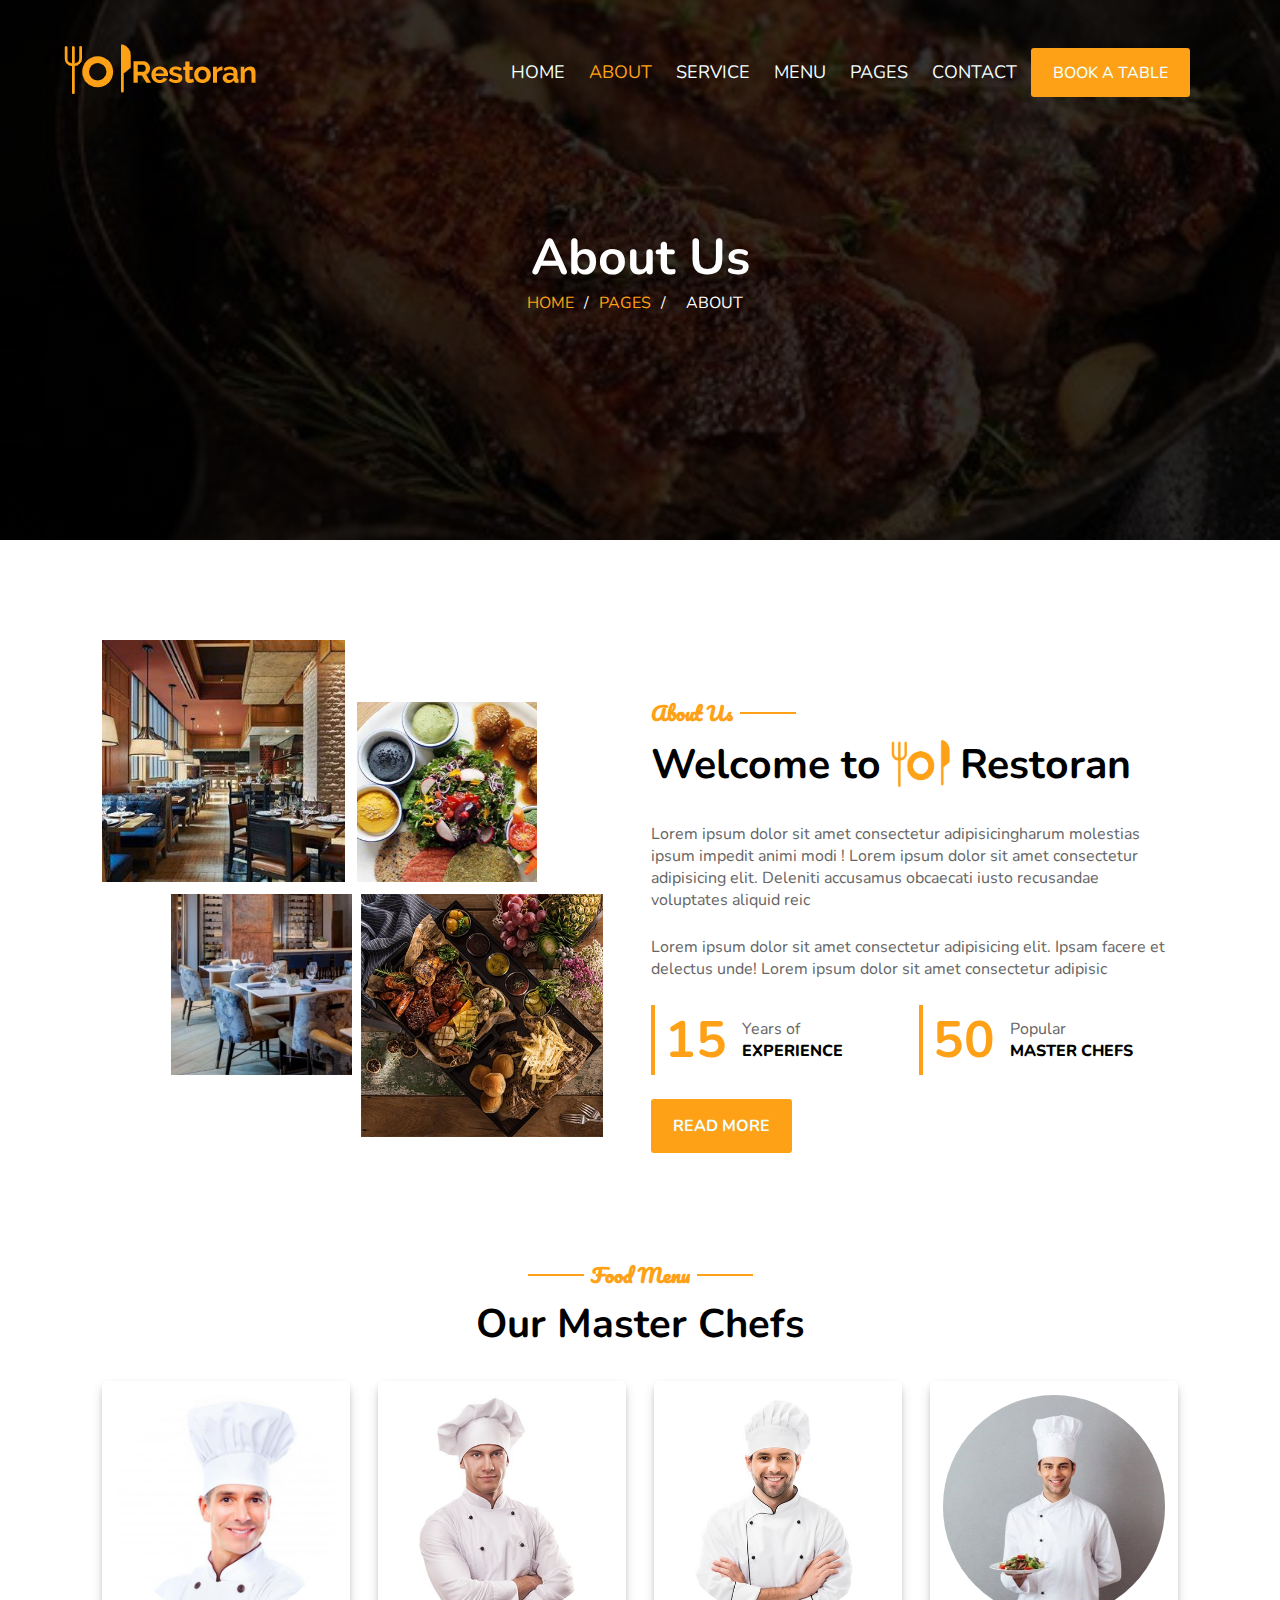
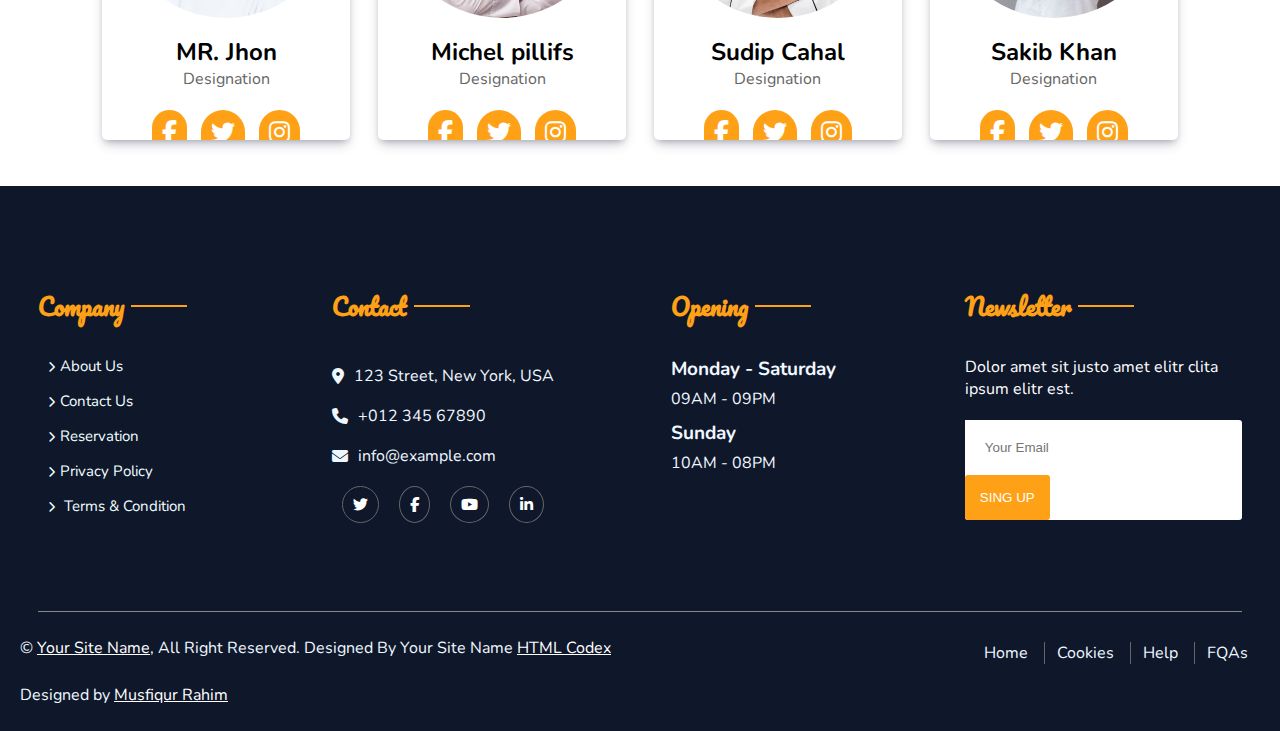
<file: about.html>
<!DOCTYPE html>
<html lang="en">
<head>
    <meta charset="UTF-8">
    <meta http-equiv="X-UA-Compatible" content="IE=edge">
    <meta name="viewport" content="width=device-width, initial-scale=1.0">
    <title>Document</title>

     <!-- FavIcon -->
     <link rel="icon" type="image/x-icon" href="img/favicon.png">
     <!-- font awsome -->

<link rel="stylesheet" href="https://cdnjs.cloudflare.com/ajax/libs/font-awesome/6.2.1/css/all.min.css">

<!-- google fonts(nunito) -->

<link rel="preconnect" href="https://fonts.googleapis.com">
<link rel="preconnect" href="https://fonts.gstatic.com" crossorigin>
<link href="https://fonts.googleapis.com/css2?family=Nunito:wght@200;300;500;600;700;800&display=swap" rel="stylesheet">
<link rel="preconnect" href="https://fonts.googleapis.com">
<link rel="preconnect" href="https://fonts.gstatic.com" crossorigin>
<link href="https://fonts.googleapis.com/css2?family=Nunito:ital,wght@0,200;0,300;0,500;0,600;0,800;1,200;1,300;1,400;1,600;1,800&family=Pacifico&display=swap" rel="stylesheet">

<!--google font(Pacifico)  -->
<link rel="preconnect" href="https://fonts.googleapis.com">
<link rel="preconnect" href="https://fonts.gstatic.com" crossorigin>
<link href="https://fonts.googleapis.com/css2?family=Pacifico&display=swap" rel="stylesheet">
     <!-- custom css -->
    <link rel="stylesheet" href="css/style.css">
    <link rel="stylesheet" href="css/responsive.css">
 <!-- FavIcon -->
 <link rel="icon" type="image/x-icon" href="img/favicon.png">
 <!-- font awsome -->

<link rel="stylesheet" href="https://cdnjs.cloudflare.com/ajax/libs/font-awesome/6.2.1/css/all.min.css">

<!-- google fonts(nunito) -->

<link rel="preconnect" href="https://fonts.googleapis.com">
<link rel="preconnect" href="https://fonts.gstatic.com" crossorigin>
<link href="https://fonts.googleapis.com/css2?family=Nunito:wght@200;300;500;600;700;800&display=swap" rel="stylesheet">
<link rel="preconnect" href="https://fonts.googleapis.com">
<link rel="preconnect" href="https://fonts.gstatic.com" crossorigin>
<link href="https://fonts.googleapis.com/css2?family=Nunito:ital,wght@0,200;0,300;0,500;0,600;0,800;1,200;1,300;1,400;1,600;1,800&family=Pacifico&display=swap" rel="stylesheet">

<!--google font(Pacifico)  -->
<link rel="preconnect" href="https://fonts.googleapis.com">
<link rel="preconnect" href="https://fonts.gstatic.com" crossorigin>
<link href="https://fonts.googleapis.com/css2?family=Pacifico&display=swap" rel="stylesheet">
 <!-- custom css -->
<link rel="stylesheet" href="css/style.css">
<link rel="stylesheet" href="css/responsive.css">
</head>
<body>
   
    
    <section class="header11">
        <div class="1st-section">
            <div class="sec1-row-1 ">
                <div class="sec-col-1-left">
                    <img src="img/logo.png" alt="logo">
                </div>
                <div class="menu">
                    <ul>
                        <li> <a href="index.html" >home</a></li>
                        <li>
                            <a href="about.html" id="differentcolor">about</a>
                        </li>
                        <li> <a href="service.html">service</a></li>
                        <li> <a href="menu.html">menu</a></li>
                        <li> <a href="pages.html">pages</a></li>
                        <li> <a href="contact.html">contact</a></li>
                     <div class="btn"><a href="">book a table</a></div>
                    </ul>
                   
                </div>       
            </div>
            <h1 class="ah">About Us</h1> 
            <div class=" padding">
               
               <div class="home"> 
                    <a href="">HOME</a><p>/</p>
                    <a href="">PAGES</a><p>/</p>
                    <p>ABOUT</p>
               </div>
            </div>
        </div>
    </section>

<!-- sec1 end -->


<section class="section3 padding">
    <div class="sec3-row">
        <div class="sec3-col-left">
            <div class="sec3-col-left-top">
                <img src="img/sec3-img1.jpg" alt="" class="sec3-img1">
                <img src="img/sec3-img3.jpg" alt="" class="sec3-img2">
            </div>
            <div class="sec3-col-left-bottom">
                <img src="img/sec3-img2.jpg" alt="" class="sec3-img3">
                <img src="img/sec3-img4.jpg" alt="" class="sec3-img4">
            </div>
        </div>
    
    
    
        <div class="sec3-col-right">
           <div class="different">
            <h5>About Us</h5>
            <div class="sideline"> </div>
        </div>
           <div class="header-2"> <h1>Welcome to</h1><img src="img/favicon.png" alt="">  <h1>Restoran</h1></div>
            <p class="p">Lorem ipsum dolor sit amet consectetur adipisicingharum molestias ipsum impedit animi modi ! Lorem ipsum dolor sit amet consectetur adipisicing elit. Deleniti accusamus obcaecati iusto recusandae voluptates aliquid reic
    
            </p>
            <p class="p p1">Lorem ipsum dolor sit amet consectetur adipisicing elit. Ipsam facere et delectus unde! Lorem ipsum dolor sit amet consectetur adipisic</p>
          <div class="dhaka">
            <div class="count1">
                <h1>15</h1>
                <div class="pad1">
                    <p class="p2">Years of</p>
                    <h6>EXPERIENCE</h6>
                </div>
              </div>
              <div class="count2">
                <h1>50</h1>
                <div class="pad1">
                    <p class="p2">Popular</p>
                    <h6>MASTER CHEFS</h6>
                </div>
              </div>
          </div>
    <a href="#" class="btn">read more</a>
        </div>
    </div>
    </section>

<!-- sec2 end -->

<section class="section6 padding">
    <div class="div"><div class="sideline"></div> <h5>Food Menu</h5><div class="sideline">  
    </div></div>
    <h1>Our Master Chefs</h1>
    <div class="sec6-row">
        <div class="chef"><img src="img/chef-1.jpg" alt="">
        <h2>MR. Jhon</h2>
        <p>Designation</p>
        <i class="fa-brands fa-facebook-f"></i>
        <i class="fa-brands fa-twitter"></i>
        <i class="fa-brands fa-instagram"></i>
        </div>
        <div class="chef"><img src="img/chef-2.jpg" alt="">
        <h2>Michel pillifs</h2>
        <p>Designation</p>
        <i class="fa-brands fa-facebook-f"></i>
        <i class="fa-brands fa-twitter"></i>
        <i class="fa-brands fa-instagram"></i>
        </div>
        <div class="chef"><img src="img/chef-3.jpg" alt="">
        <h2>Sudip Cahal</h2>
        <p>Designation</p>
        <i class="fa-brands fa-facebook-f"></i>
        <i class="fa-brands fa-twitter"></i>
        <i class="fa-brands fa-instagram"></i>
        </div>
        <div class="chef"><img src="img/chef-4.jpg" alt="">
        <h2>Sakib Khan</h2>
        <p>Designation</p>
        <i class="fa-brands fa-facebook-f"></i>
        <i class="fa-brands fa-twitter"></i>
        <i class="fa-brands fa-instagram"></i>
        </div>
       
    </div>





</section>
<!-- section3 end -->

<footer class="footer">

    <div class="foot-row">
        <div class="foot-col1">
            <div class="yo-yo">
                <h3>Company</h3><div class="sideline"></div>
    
            </div>
            
                <div class="paddd">
                    <a href=""> <i class="fa-solid fa-chevron-right"></i>About Us</a>
                    <a href=""><i class="fa-solid fa-chevron-right"></i>Contact Us</a>
                      <a href=""><i class="fa-solid fa-chevron-right"></i>Reservation</a>
                     <a href=""><i class="fa-solid fa-chevron-right"></i>Privacy Policy</a>
                      <a href="" class="diff"><i class="fa-solid fa-chevron-right"></i> Terms & Condition</a>
                </div>
          
        </div>
    
    
    
        <div class="foot-col2">
            <div class="yo-yo">
                <h3>Contact</h3><div class="sideline"></div>
    
            </div>
           
               <div class="paddd2">
                <div class="phy"><i class="fa-solid fa-location-dot"></i><p>123 Street, New York, USA</p></div>
                <div class="phy"><i class="fa-solid fa-phone"></i><p>+012 345 67890</p></div>
                <div class="phy"><i class="fa-solid fa-envelope"></i><p>info@example.com</p></div>
               </div>
           <div class="icon">
            <a href=""><i class="fa-brands fa-twitter"></i></a>
            <a href=""><i class="fa-brands fa-facebook-f"></i></a>
            <a href=""><i class="fa-brands fa-youtube"></i></a>
            <a href=""><i class="fa-brands fa-linkedin-in"></i></a>
           </div>     
            
        </div>
        <div class="foot-col3">
            <div class="yo-yo">
                <h3>Opening</h3><div class="sideline"></div>
    
            </div>
          
                <div class="paddd3">
                    <h4>Monday - Saturday</h4>
                    <p>09AM - 09PM</p>
                    <h4>Sunday</h4>
                    <p>10AM - 08PM</p>
                </div>
                
           
        </div>
        <div class="foot-col4">
            <div class="yo-yo">
                <h3>Newsletter</h3><div class="sideline"></div>
    
            </div>
            
           <div class="paddd4">
            <p>Dolor amet sit justo amet elitr clita ipsum elitr est.</p>
            <div class="login">
                <input type="email" placeholder="Your Email" class="mail">
               <input type="submit" value="SING UP" class="submit">
            </div>
            </div>
                
           
        </div>
    </div>
    
    <div class="copy">
        <div>
            <p>	&#169;  <a href="index.html">Your Site Name</a>, All Right Reserved. Designed By Your Site Name <a href="">HTML Codex</a></p>
            <p>Designed by <a href="https://www.facebook.com/musfikurahim.rishad">Musfiqur Rahim</a></p>
        </div>
        <div class="navv">
            <a href="" >Home</a>
            <a href="" class="abc">Cookies</a>
            <a href="" class="abc"> Help</a>
            <a href="" class="abc">FQAs</a>
        </div>
    </div>
    
    </footer>
</body>
</html>
</file>
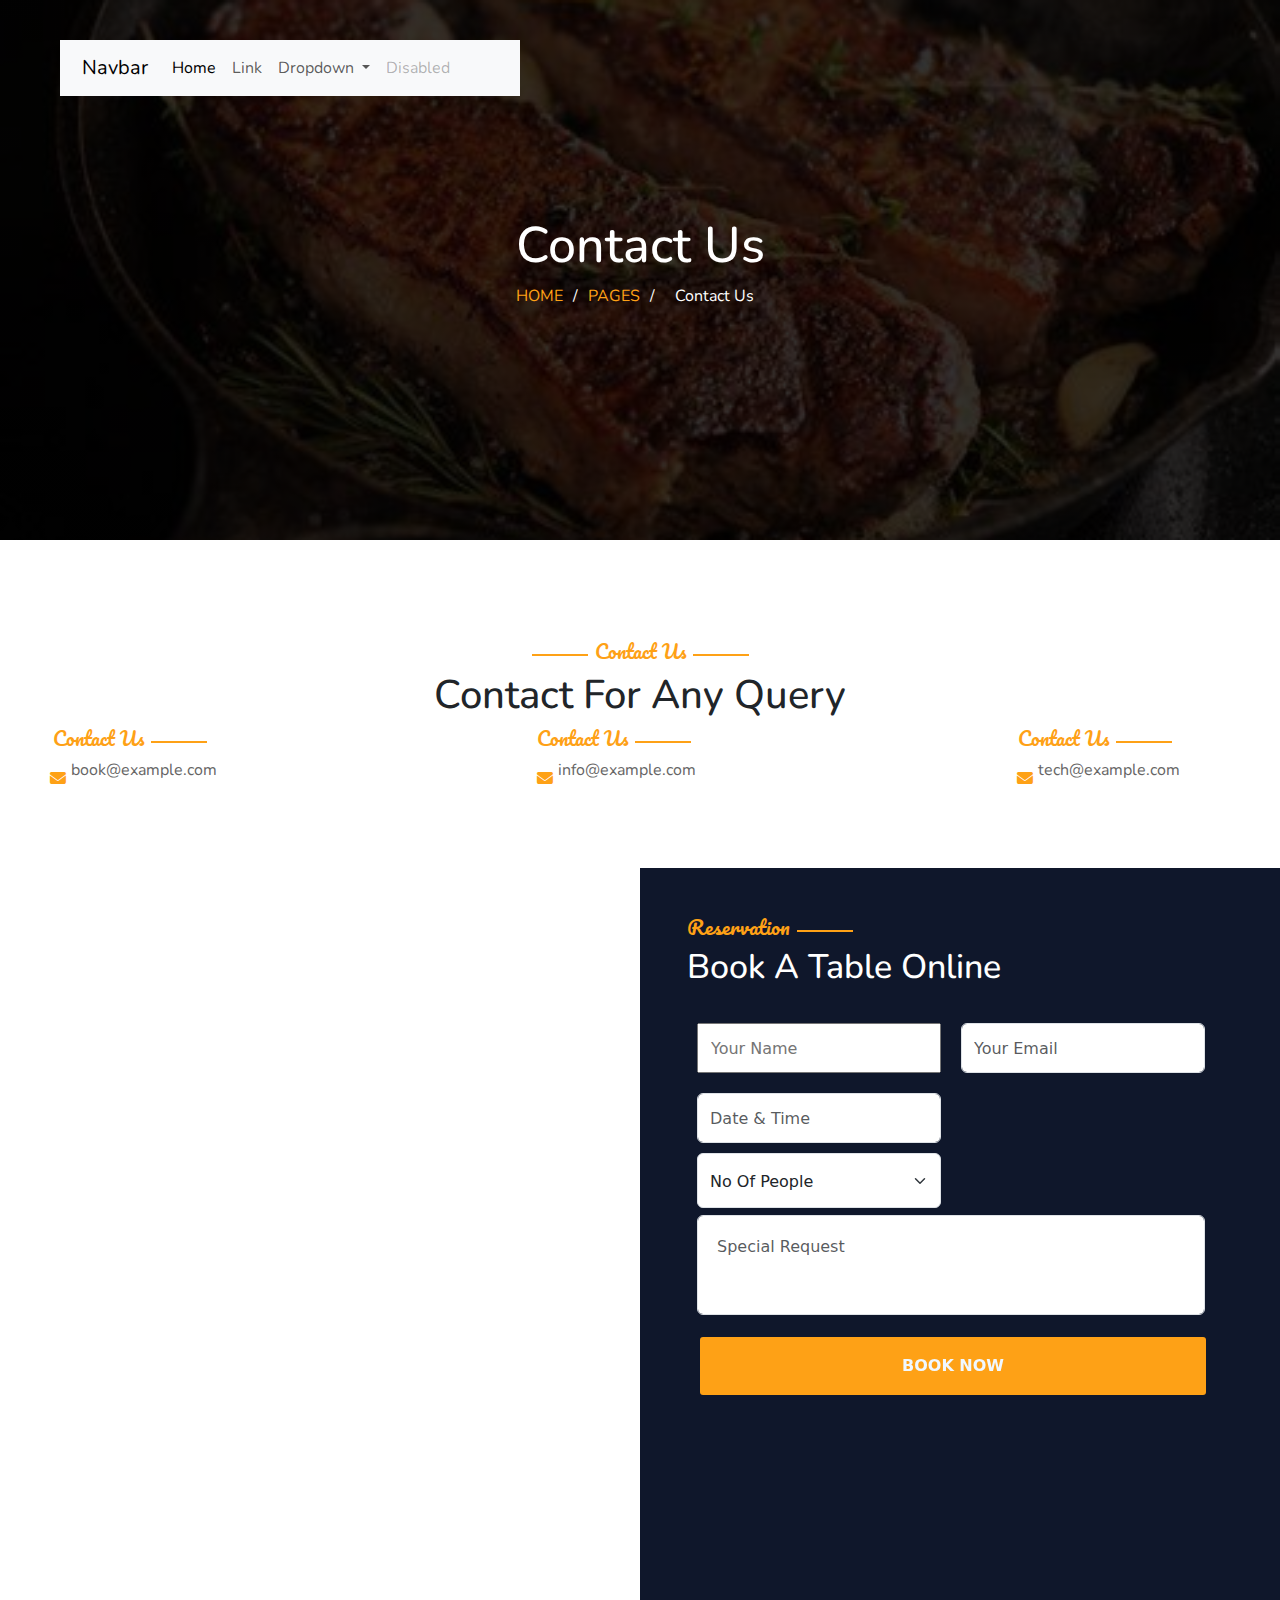
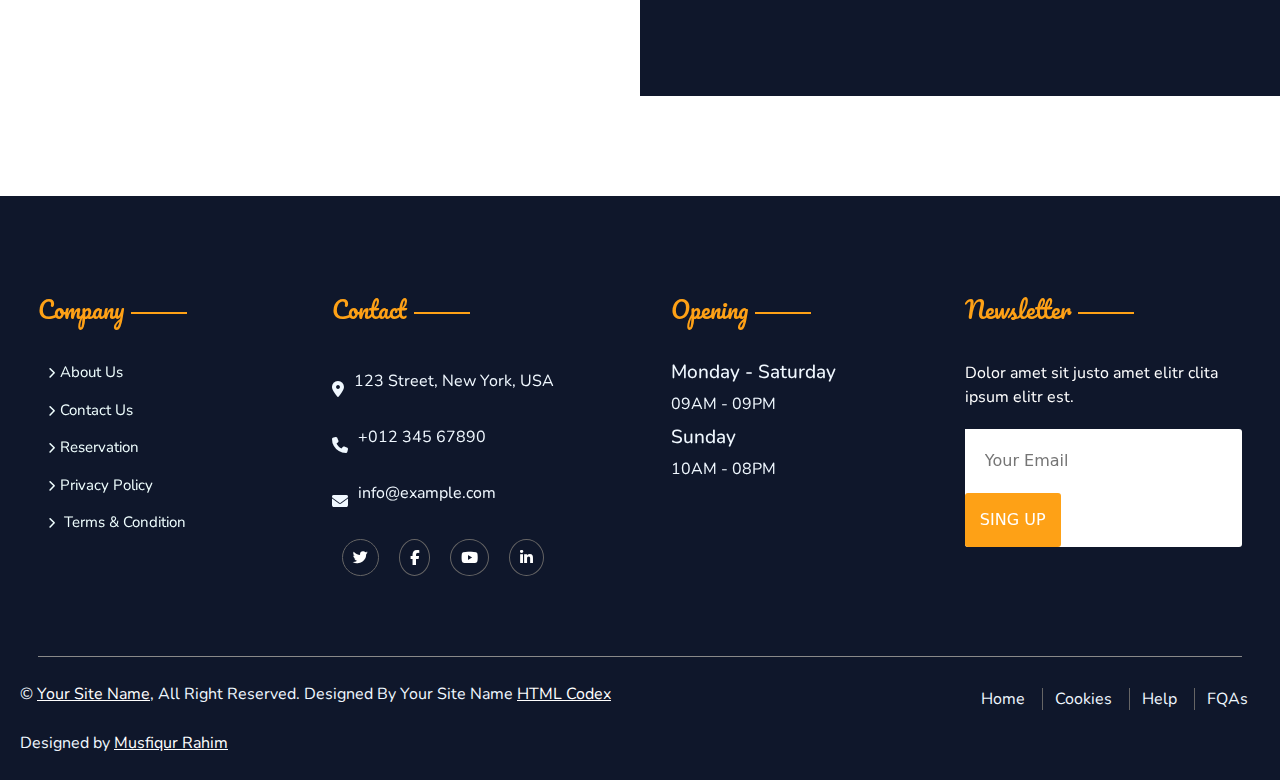
<file: contact.html>
<!DOCTYPE html>
<html lang="en">
<head>
    <meta charset="UTF-8">
    <meta http-equiv="X-UA-Compatible" content="IE=edge">
    <meta name="viewport" content="width=device-width, initial-scale=1.0">
    <title>Document</title>
       <!-- FavIcon -->
       <link rel="icon" type="image/x-icon" href="img/favicon.png">
       <!-- font awsome -->
  
  <link rel="stylesheet" href="https://cdnjs.cloudflare.com/ajax/libs/font-awesome/6.2.1/css/all.min.css">
  
  <!-- google fonts(nunito) -->
  
  <link rel="preconnect" href="https://fonts.googleapis.com">
  <link rel="preconnect" href="https://fonts.gstatic.com" crossorigin>
  <link href="https://fonts.googleapis.com/css2?family=Nunito:wght@200;300;500;600;700;800&display=swap" rel="stylesheet">
  <link rel="preconnect" href="https://fonts.googleapis.com">
  <link rel="preconnect" href="https://fonts.gstatic.com" crossorigin>
  <link href="https://fonts.googleapis.com/css2?family=Nunito:ital,wght@0,200;0,300;0,500;0,600;0,800;1,200;1,300;1,400;1,600;1,800&family=Pacifico&display=swap" rel="stylesheet">
  
  <!--google font(Pacifico)  -->
  <link rel="preconnect" href="https://fonts.googleapis.com">
  <link rel="preconnect" href="https://fonts.gstatic.com" crossorigin>
  <link href="https://fonts.googleapis.com/css2?family=Pacifico&display=swap" rel="stylesheet">
       <!-- custom css -->
      <link rel="stylesheet" href="css/style.css">
      <link rel="stylesheet" href="css/responsive.css">
   <!-- FavIcon -->
   <link rel="icon" type="image/x-icon" href="img/favicon.png">
   <!-- font awsome -->
  
  <link rel="stylesheet" href="https://cdnjs.cloudflare.com/ajax/libs/font-awesome/6.2.1/css/all.min.css">
  
  <!-- google fonts(nunito) -->
  
  <link rel="preconnect" href="https://fonts.googleapis.com">
  <link rel="preconnect" href="https://fonts.gstatic.com" crossorigin>
  <link href="https://fonts.googleapis.com/css2?family=Nunito:wght@200;300;500;600;700;800&display=swap" rel="stylesheet">
  <link rel="preconnect" href="https://fonts.googleapis.com">
  <link rel="preconnect" href="https://fonts.gstatic.com" crossorigin>
  <link href="https://fonts.googleapis.com/css2?family=Nunito:ital,wght@0,200;0,300;0,500;0,600;0,800;1,200;1,300;1,400;1,600;1,800&family=Pacifico&display=swap" rel="stylesheet">
  
  <!--google font(Pacifico)  -->
  <link rel="preconnect" href="https://fonts.googleapis.com">
  <link rel="preconnect" href="https://fonts.gstatic.com" crossorigin>
  <link href="https://fonts.googleapis.com/css2?family=Pacifico&display=swap" rel="stylesheet">

  <!-- bt -->
  <link rel="stylesheet" href="	https://cdn.jsdelivr.net/npm/bootstrap@5.2.3/dist/css/bootstrap.min.css">
   <!-- custom css -->
  <link rel="stylesheet" href="css/style.css">
  <link rel="stylesheet" href="css/responsive.css">
  </head>
</head>
<body>
      
    <section class="header11">
        <div class="1st-section">
            <div class="sec1-row-1 ">
                <nav class="navbar navbar-expand-lg bg-light padding1">
                    <div class="container-fluid">
                      <a class="navbar-brand" href="#">Navbar</a>
                      <button class="navbar-toggler" type="button" data-bs-toggle="collapse" data-bs-target="#navbarSupportedContent" aria-controls="navbarSupportedContent" aria-expanded="false" aria-label="Toggle navigation">
                        <span class="navbar-toggler-icon"></span>
                      </button>
                      <div class="collapse navbar-collapse" id="navbarSupportedContent">
                        <ul class="navbar-nav ms-auto mb-2 mb-lg-0">
                          <li class="nav-item">
                            <a class="nav-link active" aria-current="page" href="#">Home</a>
                          </li>
                          <li class="nav-item">
                            <a class="nav-link" href="#">Link</a>
                          </li>
                          <li class="nav-item dropdown">
                            <a class="nav-link dropdown-toggle" href="#" role="button" data-bs-toggle="dropdown" aria-expanded="false">
                              Dropdown
                            </a>
                            <ul class="dropdown-menu">
                              <li><a class="dropdown-item" href="#">Action</a></li>
                              <li><a class="dropdown-item" href="#">Another action</a></li>
                              <li><hr class="dropdown-divider"></li>
                              <li><a class="dropdown-item" href="#">Something else here</a></li>
                            </ul>
                          </li>
                          <li class="nav-item">
                            <a class="nav-link disabled">Disabled</a>
                          </li>
                        </ul>
                        
                      </div>
                    </div>
                  </nav>
                    
            </div>
            <h1 class="ah">Contact Us</h1> 
            <div class=" padding">
               
               <div class="home"> 
                    <a href="">HOME</a><p>/</p>
                    <a href="">PAGES</a><p>/</p>
                    <p>Contact Us</p>
               </div>
            </div>
        </div>
    </section>

    <section class="sec-22">
        <div class="biriani"> <div class="sideline"></div> <h5>Contact Us</h5><div class="sideline"></div>
    </div>
    <h1 style="text-align: center;">Contact For Any Query</h1>

<div class="fle">
  <div><div class="biriani"><h5>Contact Us</h5><div class="sideline"></div></div>
  <div class="flw"><i class="fa-solid fa-envelope"></i>
<p>book@example.com</p></div>
</div>
  <div><div class="biriani"><h5>Contact Us</h5><div class="sideline"></div></div>
  <div class="flw"><i class="fa-solid fa-envelope"></i>
<p>info@example.com</p></div>
</div>
  <div><div class="biriani"><h5>Contact Us</h5><div class="sideline"></div></div>
  <div class="flw"><i class="fa-solid fa-envelope"></i>
<p>tech@example.com</p></div>
</div>




</div>


    </section>
    <!-- section-2 -->


    <section class="section5">
        <div class="sec5-row">
         <div class="sec5-col-left">
             <!-- <a href="https://www.youtube.com/watch?v=riy2ANErV3o"><i class="fa-solid fa-circle-play"></i></a> -->
             <iframe src="https://www.google.com/maps/embed?pb=!1m18!1m12!1m3!1d116868.95613120109!2d90.23381381640623!3d23.741855800000003!2m3!1f0!2f0!3f0!3m2!1i1024!2i768!4f13.1!3m3!1m2!1s0x3755c71e6bb33595%3A0xa043ed70445552ff!2z4KaV4KeL4Kah4Ka-4Kaw4KeN4Ka44Kaf4KeN4Kaw4Ka-4Ka44KeN4KafIOCmrOCmvuCmguCmsuCmvuCmpuCnh-CmtiDgpqzgpr7gpqjgpr7gpqjgpr8g4KaV4KeN4Kav4Ka-4Kau4KeN4Kaq4Ka-4Ka4!5e0!3m2!1sbn!2sbd!4v1674297055861!5m2!1sbn!2sbd" width="600" height="450" style="border:0;" allowfullscreen="" loading="lazy" referrerpolicy="no-referrer-when-downgrade"></iframe>
         </div>
     
     
         <div class="sec5-col-right">
             <div class="different">
                 <h5>Reservation</h5>
                 <div class="sideline"> </div>
             </div>
             <h1>Book A Table Online</h1>
             <div class="display-flex-1">
                 <div class="input3">
                     <input type="text" placeholder="Your Name">
                    
                 </div>
                 <div class="input1">
                     <input type="email" class="form-control" id="email" placeholder="Your Email">
                    
                 </div>
             </div>
            
                 <div class="input2 " id="date3" data-target-input="nearest">
                     <input type="text" class="form-control datetimepicker-input" id="datetime" placeholder="Date & Time" data-target="#date3" data-toggle="datetimepicker" />
                     
                 </div>
                
                     <div >
                         <select class="form-select" class="select1">
                             <option value="1">No Of People</option>
                           <option value="2">People 1</option>
                           <option value="3">People 2</option>
                           <option value="4">People 3</option>
                         </select>
                      
                       </div>
            
             
            
                 <div class="text">
                     <textarea class="form-control" placeholder="Special Request" id="message" style="height: 100px"></textarea>
                     
                 </div>
                 <a href="" class="btn btn2">BOOK NOW</a>
         </div>
     
      
        </div>
      </section >



      <footer class="footer foot">

        <div class="foot-row">
            <div class="foot-col1">
                <div class="yo-yo">
                    <h3>Company</h3><div class="sideline"></div>
        
                </div>
                
                    <div class="paddd">
                        <a href=""> <i class="fa-solid fa-chevron-right"></i>About Us</a>
                        <a href=""><i class="fa-solid fa-chevron-right"></i>Contact Us</a>
                          <a href=""><i class="fa-solid fa-chevron-right"></i>Reservation</a>
                         <a href=""><i class="fa-solid fa-chevron-right"></i>Privacy Policy</a>
                          <a href="" class="diff"><i class="fa-solid fa-chevron-right"></i> Terms & Condition</a>
                    </div>
              
            </div>
        
        
        
            <div class="foot-col2">
                <div class="yo-yo">
                    <h3>Contact</h3><div class="sideline"></div>
        
                </div>
               
                   <div class="paddd2">
                    <div class="phy"><i class="fa-solid fa-location-dot"></i><p>123 Street, New York, USA</p></div>
                    <div class="phy"><i class="fa-solid fa-phone"></i><p>+012 345 67890</p></div>
                    <div class="phy"><i class="fa-solid fa-envelope"></i><p>info@example.com</p></div>
                   </div>
               <div class="icon">
                <a href=""><i class="fa-brands fa-twitter"></i></a>
                <a href=""><i class="fa-brands fa-facebook-f"></i></a>
                <a href=""><i class="fa-brands fa-youtube"></i></a>
                <a href=""><i class="fa-brands fa-linkedin-in"></i></a>
               </div>     
                
            </div>
            <div class="foot-col3">
                <div class="yo-yo">
                    <h3>Opening</h3><div class="sideline"></div>
        
                </div>
              
                    <div class="paddd3">
                        <h4>Monday - Saturday</h4>
                        <p>09AM - 09PM</p>
                        <h4>Sunday</h4>
                        <p>10AM - 08PM</p>
                    </div>
                    
               
            </div>
            <div class="foot-col4">
                <div class="yo-yo">
                    <h3>Newsletter</h3><div class="sideline"></div>
        
                </div>
                
               <div class="paddd4">
                <p>Dolor amet sit justo amet elitr clita ipsum elitr est.</p>
                <div class="login">
                    <input type="email" placeholder="Your Email" class="mail">
                   <input type="submit" value="SING UP" class="submit">
                </div>
                </div>
                    
               
            </div>
        </div>
        
        <div class="copy">
            <div>
                <p>	&#169;  <a href="index.html">Your Site Name</a>, All Right Reserved. Designed By Your Site Name <a href="">HTML Codex</a></p>
                <p>Designed by <a href="https://www.facebook.com/musfikurahim.rishad">Musfiqur Rahim</a></p>
            </div>
            <div class="navv">
                <a href="" >Home</a>
                <a href="" class="abc">Cookies</a>
                <a href="" class="abc"> Help</a>
                <a href="" class="abc">FQAs</a>
            </div>
        </div>
        
        </footer>







        <script src="	https://cdn.jsdelivr.net/npm/bootstrap@5.2.3/dist/js/bootstrap.bundle.min.js"></script>
</body>
</html>
</file>
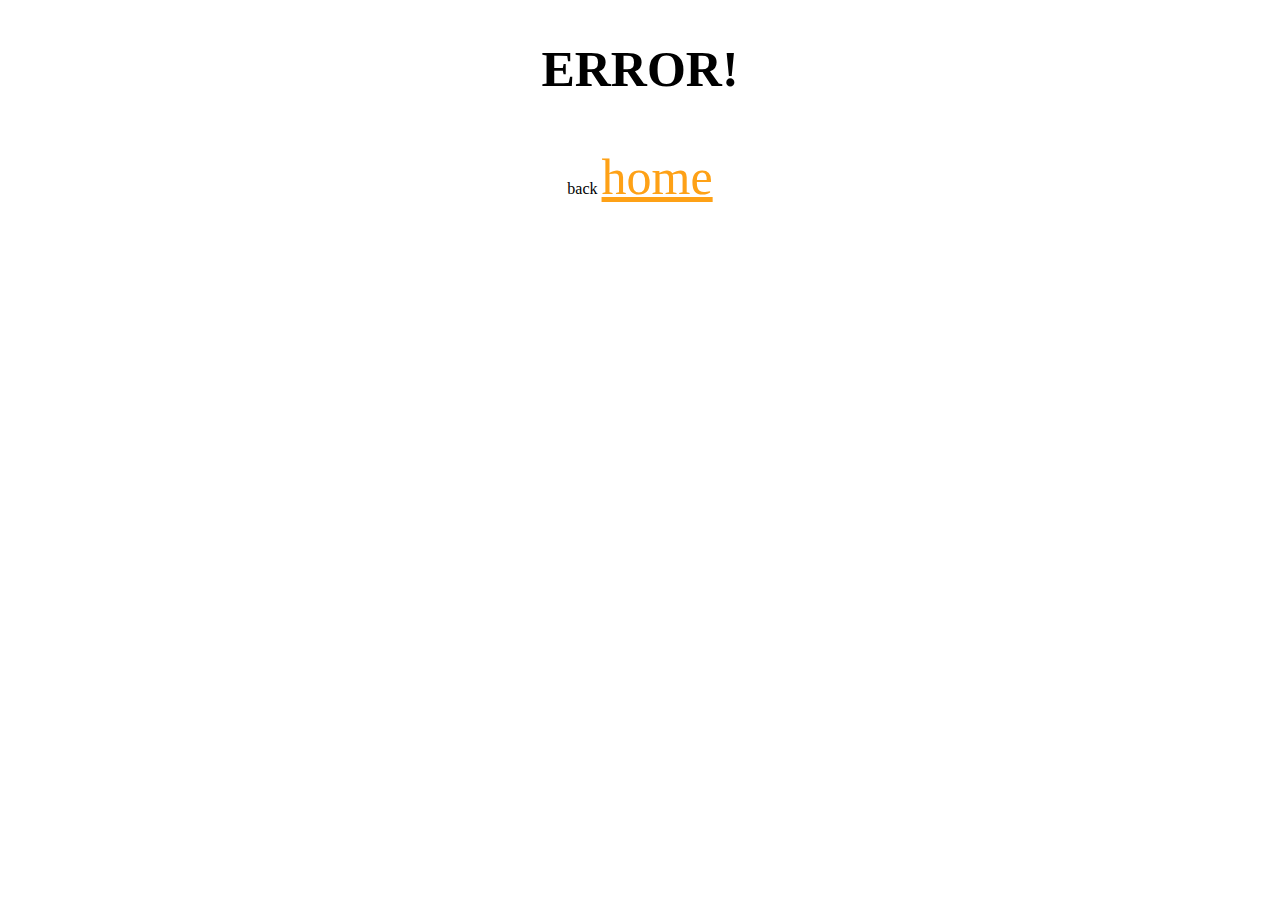
<file: menu.html>
<!DOCTYPE html>
<html lang="en">
<head>
    <meta charset="UTF-8">
    <meta http-equiv="X-UA-Compatible" content="IE=edge">
    <meta name="viewport" content="width=device-width, initial-scale=1.0">
    <title>Document</title>
</head>
<body>
    
    <h1 style="text-align: center;font-size: 50px;margin-top: 40px;">ERROR!</h1>
<p style="text-align: center;margin-top: 50px;">back <a href="index.html" style="color:#FEA116;font-size: 50px ;">home</a> </p>
</body>
</html>
</file>
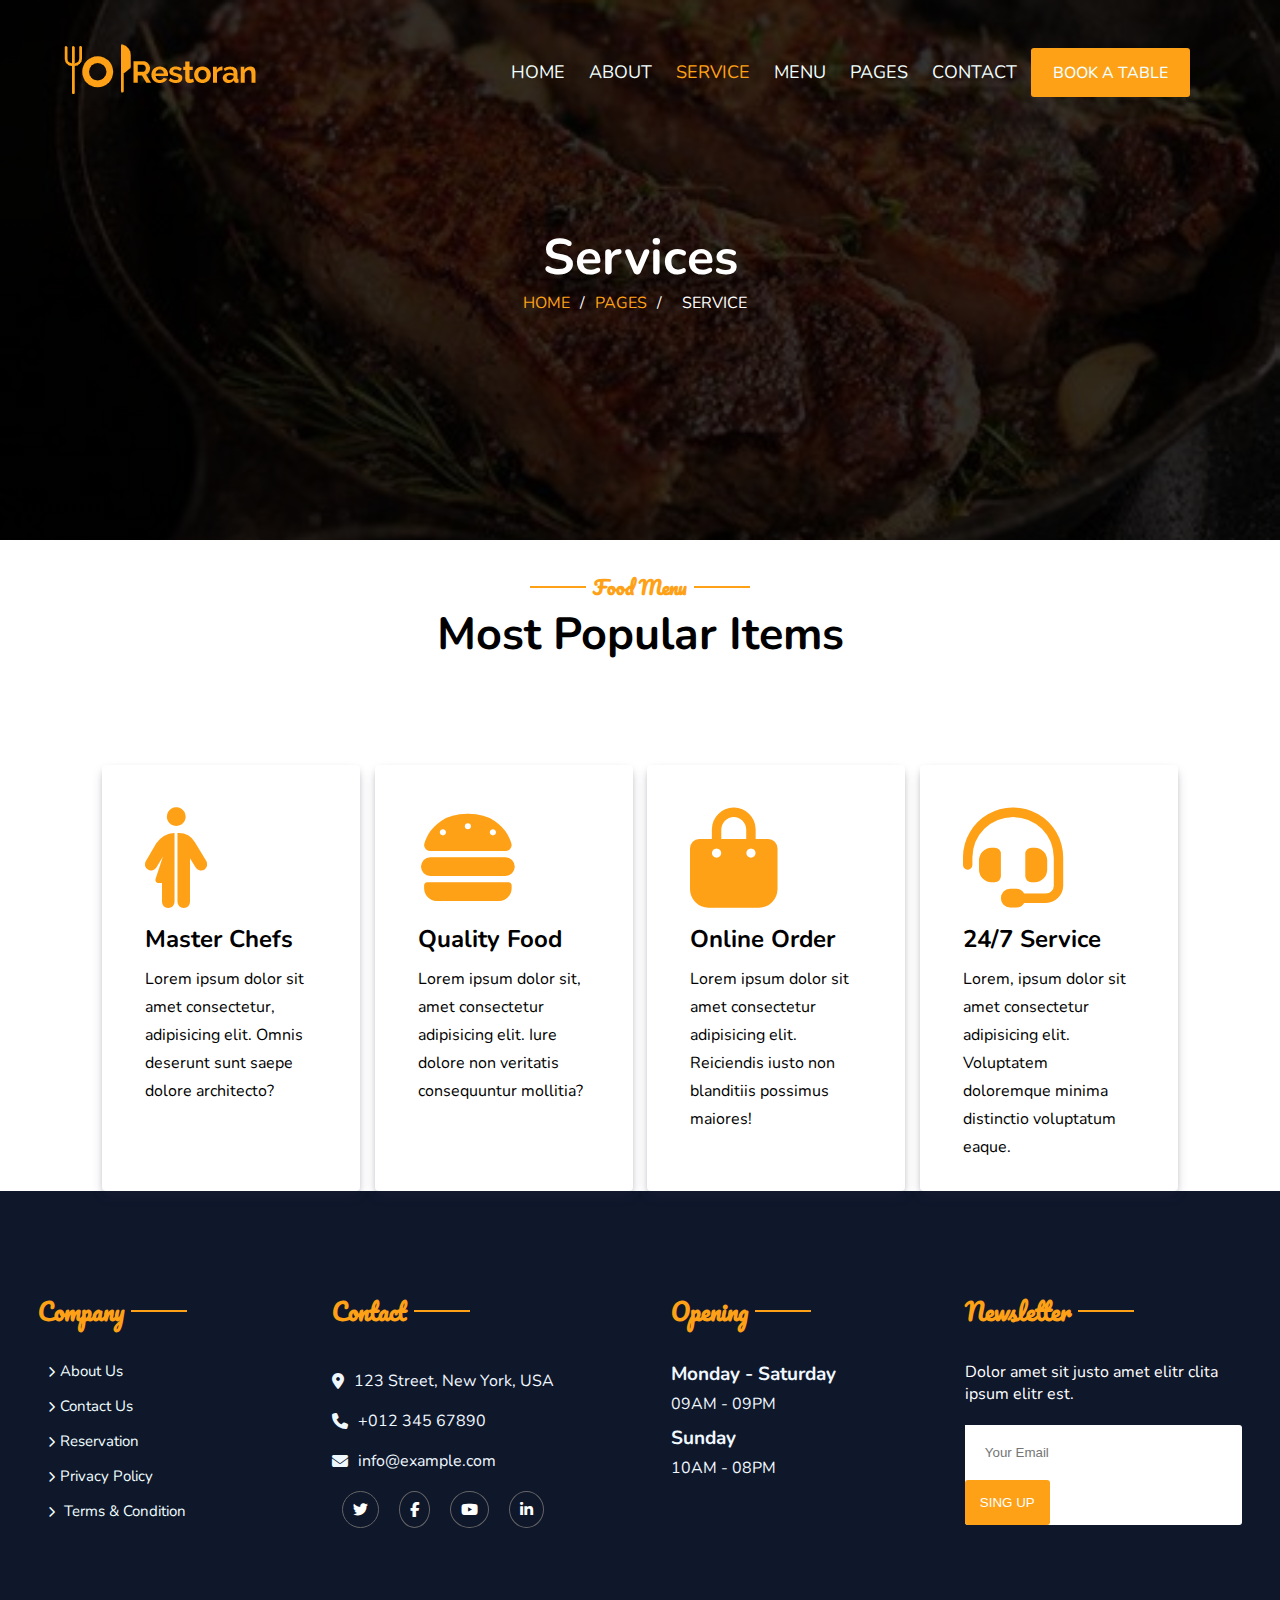
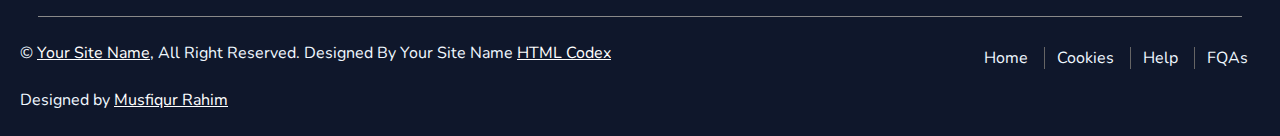
<file: service.html>
<!DOCTYPE html>
<html lang="en">
<head>
    <meta charset="UTF-8">
    <meta http-equiv="X-UA-Compatible" content="IE=edge">
    <meta name="viewport" content="width=device-width, initial-scale=1.0">
    <title>Document</title>
    
     <!-- FavIcon -->
     <link rel="icon" type="image/x-icon" href="img/favicon.png">
     <!-- font awsome -->

<link rel="stylesheet" href="https://cdnjs.cloudflare.com/ajax/libs/font-awesome/6.2.1/css/all.min.css">

<!-- google fonts(nunito) -->

<link rel="preconnect" href="https://fonts.googleapis.com">
<link rel="preconnect" href="https://fonts.gstatic.com" crossorigin>
<link href="https://fonts.googleapis.com/css2?family=Nunito:wght@200;300;500;600;700;800&display=swap" rel="stylesheet">
<link rel="preconnect" href="https://fonts.googleapis.com">
<link rel="preconnect" href="https://fonts.gstatic.com" crossorigin>
<link href="https://fonts.googleapis.com/css2?family=Nunito:ital,wght@0,200;0,300;0,500;0,600;0,800;1,200;1,300;1,400;1,600;1,800&family=Pacifico&display=swap" rel="stylesheet">

<!--google font(Pacifico)  -->
<link rel="preconnect" href="https://fonts.googleapis.com">
<link rel="preconnect" href="https://fonts.gstatic.com" crossorigin>
<link href="https://fonts.googleapis.com/css2?family=Pacifico&display=swap" rel="stylesheet">
     <!-- custom css -->
    <link rel="stylesheet" href="css/style.css">
    <link rel="stylesheet" href="css/responsive.css">
</head>
<body>
    
    <section class="header11">
        <div class="1st-section">
            <div class="sec1-row-1 ">
                <div class="sec-col-1-left">
                    <img src="img/logo.png" alt="logo">
                </div>
                <div class="menu">
                    <ul>
                        <li> <a href="index.html" >home</a></li>
                        <li>
                            <a href="about.html" >about</a>
                        </li>
                        <li> <a href="service.html" id="differentcolor">service</a></li>
                        <li> <a href="menu.html">menu</a></li>
                        <li> <a href="pages.html">pages</a></li>
                        <li> <a href="contact.html">contact</a></li>
                     <div class="btn"><a href="">book a table</a></div>
                    </ul>
                   
                </div>       
            </div>
            <h1 class="ah">Services</h1> 
            <div class=" padding">
               
               <div class="home"> 
                    <a href="">HOME</a><p>/</p>
                    <a href="">PAGES</a><p>/</p>
                    <p>SERVICE</p>
               </div>
            </div>
        </div>
    </section>
    <!-- sec1 end-->

    <section class="sec22">
        <div class="biriani"> <div class="sideline"></div> <h5>Food Menu</h5><div class="sideline"></div>
    </div>
    <h1 style="text-align: center;">Most Popular Items</h1>
    <div class="sec-2-row padding">
    <div class="sec-2-col-1">
        <i class="fa-solid fa-person-half-dress" ></i>
        <h2>Master Chefs</h2>
        <p>Lorem ipsum dolor sit amet consectetur, adipisicing elit. Omnis deserunt sunt saepe dolore architecto?</p>
    </div>
    <div class="sec-2-col-2"><i class="fa-solid fa-burger"></i>
       <h2> Quality Food</h2>
       <p>Lorem ipsum dolor sit, amet consectetur adipisicing elit. Iure dolore non veritatis consequuntur mollitia?</p>
    </div>
    <div class="sec-2-col-3">
        <i class="fa-solid fa-bag-shopping"></i>
   <h2>     Online Order</h2>
   <p>Lorem ipsum dolor sit amet consectetur adipisicing elit. Reiciendis iusto non blanditiis possimus maiores!</p>
    </div>
    <div class="sec-2-col-4"><i class="fa-solid fa-headset"></i>
    <h2>24/7 Service</h2>
<p>Lorem, ipsum dolor sit amet consectetur adipisicing elit. Voluptatem doloremque minima distinctio voluptatum eaque.</p></div>
  
</div>

    </section>



    
<footer class="footer">

    <div class="foot-row">
        <div class="foot-col1">
            <div class="yo-yo">
                <h3>Company</h3><div class="sideline"></div>
    
            </div>
            
                <div class="paddd">
                    <a href=""> <i class="fa-solid fa-chevron-right"></i>About Us</a>
                    <a href=""><i class="fa-solid fa-chevron-right"></i>Contact Us</a>
                      <a href=""><i class="fa-solid fa-chevron-right"></i>Reservation</a>
                     <a href=""><i class="fa-solid fa-chevron-right"></i>Privacy Policy</a>
                      <a href="" class="diff"><i class="fa-solid fa-chevron-right"></i> Terms & Condition</a>
                </div>
          
        </div>
    
    
    
        <div class="foot-col2">
            <div class="yo-yo">
                <h3>Contact</h3><div class="sideline"></div>
    
            </div>
           
               <div class="paddd2">
                <div class="phy"><i class="fa-solid fa-location-dot"></i><p>123 Street, New York, USA</p></div>
                <div class="phy"><i class="fa-solid fa-phone"></i><p>+012 345 67890</p></div>
                <div class="phy"><i class="fa-solid fa-envelope"></i><p>info@example.com</p></div>
               </div>
           <div class="icon">
            <a href=""><i class="fa-brands fa-twitter"></i></a>
            <a href=""><i class="fa-brands fa-facebook-f"></i></a>
            <a href=""><i class="fa-brands fa-youtube"></i></a>
            <a href=""><i class="fa-brands fa-linkedin-in"></i></a>
           </div>     
            
        </div>
        <div class="foot-col3">
            <div class="yo-yo">
                <h3>Opening</h3><div class="sideline"></div>
    
            </div>
          
                <div class="paddd3">
                    <h4>Monday - Saturday</h4>
                    <p>09AM - 09PM</p>
                    <h4>Sunday</h4>
                    <p>10AM - 08PM</p>
                </div>
                
           
        </div>
        <div class="foot-col4">
            <div class="yo-yo">
                <h3>Newsletter</h3><div class="sideline"></div>
    
            </div>
            
           <div class="paddd4">
            <p>Dolor amet sit justo amet elitr clita ipsum elitr est.</p>
            <div class="login">
                <input type="email" placeholder="Your Email" class="mail">
               <input type="submit" value="SING UP" class="submit">
            </div>
            </div>
                
           
        </div>
    </div>
    
    <div class="copy">
        <div>
            <p>	&#169;  <a href="index.html">Your Site Name</a>, All Right Reserved. Designed By Your Site Name <a href="">HTML Codex</a></p>
            <p>Designed by <a href="https://www.facebook.com/musfikurahim.rishad">Musfiqur Rahim</a></p>
        </div>
        <div class="navv">
            <a href="" >Home</a>
            <a href="" class="abc">Cookies</a>
            <a href="" class="abc"> Help</a>
            <a href="" class="abc">FQAs</a>
        </div>
    </div>
    
    </footer>
</body>
</html>
</file>
<file: css/style.css>
*{
    margin: 0;
    padding: 0;
    box-sizing: border-box;
}

h1,h2,h3,h4,h5,h6,p,a{
    font-family: 'Nunito', sans-serif;
}

.sec-col-1-left img{
    width: 100%;
    height: auto;
}

 .header{
    background-image: linear-gradient(rgba(0,0,0,0.8), rgba(0, 0,0,0.8) ),url(../img/stake-bg.jpg);
background-repeat:no-repeat;
    background-size:cover;
    height: auto;
    background-position:center;
    padding-bottom:80px;
 }  
.menu ul li{
    display: inline;
}

.menu ul li a{
    text-decoration: none ;color:azure;
    padding: 0 10px;
    text-transform: uppercase;
    display: inline;
    font-size: 18px;
}
.menu ul li a:hover{
    color: #FEA116;
}
#differentcolor{
    color: #FEA116;
}
.padding1{
    padding: 30 0px;
padding-left: 10px;
padding-right: 50px;
background-color: none;}
.sec1-row-1{
    justify-content: space-between;
  display:flex ;
    align-items: center;
    padding-left: 60px;
    padding-right: 60px;
    padding-top: 40px;

}
#differentcolor:hover{
    color:azure;
}
.btn {
        background-color: #FEA116;
        display: inline;
        padding: 16px 22px;
        border-radius: 3px;
        text-transform: uppercase;    font-weight: 700;
     
    }
.btn a{
    font-weight:500 ;
    text-decoration: none;
    color: azure;
}

.sec1-row-2 h1 {
    color: white;
    font-size: 60px;
    font-weight: 800;
}
.padding{
    padding: 0 8%;
}
.sec1-row-2{
    margin-top: 82px;;
    align-items: center;
}
.sec-1-bottom-right img{   width: 79%;
    animation: roateteimg 50s linear;
    animation-iteration-count: infinite
}
.sec1-row-2 {
    display: flex;
    flex-wrap: wrap;
    justify-content: space-between;
}
.sec-1-bottom-left{
    flex-basis: 47%;
}
.sec-1-bottom-right{
    flex-basis: 49%;
}
.sec-1-bottom-left p{
    color: white;
    font-size: 19px;
    font-weight: 500;
    margin-top: 11px;
}
.sec-1-bottom-left a{
    display: inline-block;
    margin-top: 24px;
    padding: 21px 44px;
    color: white;
    font-weight: 700;
    text-decoration: none;
}

 
/* section 1 end */

.sec-2-row{
    display: flex;
    flex-wrap: wrap;
    justify-content: space-between;
    margin-top: 100px;
}

.sec-2-col-1 ,.sec-2-col-2,.sec-2-col-3,.sec-2-col-4{
    flex-basis: 24%;
    box-shadow: rgba(50, 50, 93, 0.25) 0px 6px 12px -2px, rgba(0, 0, 0, 0.3) 0px 3px 7px -3px;
    padding: 43px 43px 30px 43px;border-radius: 4px;

}
.sec-2-col-4:hover{
    background-color: #FEA116;
    transition-duration:0.7;
}
.sec-2-col-2:hover{
    background-color: #FEA116; transition-duration:0.7;
}
.sec-2-col-3:hover{
    background-color: #FEA116;transition-duration:0.7;
}
.sec-2-col-1:hover{
    background-color: #FEA116;  transition-duration:0.7;
}
.sec-2-col-1:hover i{
color: azure; transition-duration:0.7;
}
.sec-2-col-2:hover i{
    color: azure; transition-duration:0.7;
}
.sec-2-col-3:hover i{
    color: azure;transition-duration:0.7;
}
.sec-2-col-4:hover i{
    color: azure; transition-duration:0.7;
}
.sec-2-col-1:hover p{
color: azure; transition-duration:0.7;
}
.sec-2-col-2:hover p{
    color: azure; transition-duration:0.7;
}
.sec-2-col-3:hover p{
    color: azure;transition-duration:0.7;
}
.sec-2-col-4:hover p{
    color: azure; transition-duration:0.7;
}
.sec-2-col-1:hover h2{
color: azure; transition-duration:0.7;
}
.sec-2-col-2:hover h2{
    color: azure; transition-duration:0.7;
}
.sec-2-col-3:hover h2{
    color: azure;transition-duration:0.7;
}
.sec-2-col-4:hover h2{
    color: azure; transition-duration:0.7;
}

.sec-2-col-1 i{
    font-size: 100px;
    margin-bottom: 15px;
    color: #FEA116;
    font-weight: 800;

}
.sec-2-col-2 i{
    font-size: 100px;margin-bottom: 15px;
    color: #FEA116;
    font-weight: 800;  

}
.sec-2-col-3 i{
    font-size: 100px;margin-bottom: 15px;
    color: #FEA116;    font-weight: 800;
}
.sec-2-col-4 i{
    font-size: 100px;margin-bottom: 15px;
    color: #FEA116;    font-weight: 800;
}

.sec-2-col-1 p{    line-height: 28px;
    font-size: 16px;
    margin-top: 10px;}
.sec-2-col-2 p{    line-height: 28px;
    font-size: 16px;
    margin-top: 10px;}
.sec-2-col-3 p{    line-height: 28px;
    font-size: 16px;
    margin-top: 10px;}
.sec-2-col-4 p{    line-height: 28px;
    font-size: 16px;
    margin-top: 10px;}


/* section2 end */


.section3{
    margin-top: 100px;
}

.sec3-img1,.sec3-img4{
    width: 47%;
}
.sec3-img2,.sec3-img3{
width: 35%;
}
.sec3-img3{margin-left: 69px;}
.sec3-row{
    display: flex;
    flex-wrap: wrap;
    justify-content: space-between;
}
.sec3-col-left{
    flex-basis: 50%;    padding-right: 22px;
}
.sec3-col-right{
    flex-basis: 49%;
    margin-top: 55px;
}
.sec3-img1
{margin-right: 8px;}

.sec3-img4{
    margin-top: 8px;
}
.sec3-img3{
    margin-right:9px;
    margin-top: 8px;
}
.sec3-col-right h5{
    font-family: 'Pacifico', cursive;
    color: #FEA116;
    font-size: 20px;
}
.sideline{
background-color: #FEA116;
    height: 2px;
    width: 56px;
    margin-left: 7px;
    margin-right: 7px;
}
.different{
    display:flex;
    align-items: center;
}
.header-2{
    display:flex;align-items: center;
}
.header-2 h1{
    font-size: 41px;
}
.header-2 img{
    width: 15%;
}

.p{
    color: #666565;
    margin: 25px 0px;
}
.p1{
    
   
}
.count2,.count1{
    margin-bottom: 30px;
}

.dhaka{
    display: flex;
    flex-wrap: wrap;
    justify-content: space-between;
    margin-bottom: 10px;
}
.p2{
    color:#666565;
}
.count1 h1,.count2 h1{
    font-size: 51px;
    color: #FEA116;
}
.count1,.count2{
    flex-basis:49%;
    display: flex;
    flex-wrap: wrap;
    align-items: center;
    border-left: 4px solid #FEA116;
    padding-left: 10px;

}


.pad1{
    padding-left: 15px;
}
.dhaka h6{
    font-size: 16px;
    font-weight: 800;
}

.sec3-row a{
text-decoration: none;
color: azure;
}


.sec3-col-left-bottom{
    display: flex;
    align-items: start;
}


 /* section3 end  */

.biriani{
display: flex;
align-items: center;
justify-content: center;
}

.section4{
    margin-top: 100px;
}

.biriani h5{
    font-family: 'Pacifico',cursive;;
    color: #FEA116;
    font-size: 19px;
}

.section4 h1{
    text-align: center;
    font-size: 2.5rem;
    font-weight: 800;
}


.food-menu{
    display: flex;
align-items: center;
justify-content: center;
width: 356px;
    border-bottom: 1px solid #666565;
    margin: 0 auto;
margin-top: 60px;
}
.food-menu a{
    text-decoration: none;
}

.flex{
display: flex ;
}

.flex i{
    font-size: 35px;
    color: #FEA116;
}
.hi{
    margin: 0 30px;
}
.flex p{
    color: #666565;
    margin-left: 10px;
}
.flex h6{
    font-weight: 800;
    margin-left: 10px;
    font-size: 15px;
    color: black;
}
.mug{
border-bottom: 2px solid #FEA116;
padding-bottom: 10px;
}
.food-left-1{
    display: flex;
    flex-wrap: wrap;
    justify-content: space-between;
    margin: 20px 0;
}

.bf{
    display: flex;
    flex-wrap: wrap;
    justify-content: space-between;
    margin-top: 50px;
}
.bfleft,.bfright{
    flex-basis: 49%;
}
/* .food-left-1 span{
    margin-left: 295px;
    color: #FEA116;
} */
.food-right-1{
    display: flex;
    flex-wrap: wrap;
    justify-content: space-between;
    margin: 20px 0;
}
.food-right-1 p{
    color: #666565;
    padding-top: 10px;
}
.food-left-1 p{
color: #666565;
padding-top: 10px;

}
.space{
    flex-basis: 83%;

}
.space h5{
    
    font-size: 20px;
    font-weight: 800;
    border-bottom: 1px solid  #666565;
    padding-bottom: 10px;
}
/* .food-right-1 span{
    margin-left: 295px;
    color: #FEA116;
} */


.mon{
    margin-left: 227px;
}

/* section4 end */
 .section5{

    margin-top: 70px;
 }

.sec5-row{
display: flex;
flex-wrap: wrap;
justify-content: space-between;
}
.fb {
    flex-basis: 20%;
}
.sec5-col-right{
    flex-basis: 50%;
    background-color:#0F172B;
    padding: 47px;
}
.sec5-col-right h1{
    color: white;
    font-size: 34px;
    margin-bottom: 26px;
}

.sec5-col-left a i{
 color: #FEA116;
   font-family: "Font Awesome 6 Free";
   text-align: center;
   display: block;
   font-size: 100px;
   background-position:center;
   margin-top: 292px;

}
.sec5-col-left iframe{
    width: 100%;
    height: 100%;
}
.sec5-col-left{
flex-basis: 50%;
/* background-image: url(../img/food.jpg); */
background-repeat:no-repeat;
    background-size:cover;
    height: 92vh;
    background-position:center
}

.sec5-col-right div h5{
     font-family: 'Pacifico', cursive;
    color: #FEA116;
    font-size: 20px;;

}
.display-flex-1,.display-flex-2{
    display: flex;
    flex-wrap: wrap;

}
.input3,.input1{

}
.input1 input,.input2 input,.input3 input,select1{
    height: calc(3rem + 2px);
    padding: 1rem .75rem;
    width: 244px;margin: 10px 10px;
}
.form-select{
    height: 55px;
    padding: 1rem .75rem;
    width: 244px;
    margin-left: 10px;
    margin-top: 8px;
}
.select1 option{
    height: calc(3.5rem + 2px);
    padding: 1rem .75rem;
}

.form-control{
    height: 113px;
    margin-left: 10px;
    margin-top: 7px;
    width: 508px;
    padding: 19px;
    resize: none;
}
.sec5-col-left a{
    text-decoration: none;
}

.sec5-col-left i:hover{
    color: aliceblue;
    transition-duration: 1s;
}

.btn2{
    text-decoration: none;
    color: aliceblue;
    margin-top: 22px;
    display: inline-block;
    margin-left: 13px;
    width: 506px;
    text-align: center;
}


/* section5 end */

.div{
    display: flex;
justify-content: center;
    align-items: center;
}
.section6 h5{
    display: block;
     font-family: 'Pacifico', cursive;
    color: #FEA116;
    font-size: 20px;;
}
.section6{
    margin-top: 120px;
}

.section6 h1{
    text-align: center;
    font-size: 2.5rem;
    margin-top: 5px;
    margin-bottom: 5px;
}
.sec6-row{
    display: flex;
flex-wrap: wrap;
justify-content: space-between;
margin-top: 30px;
padding-bottom: 16px;
}
.chef{
box-shadow: rgba(50, 50, 93, 0.25) 0px 6px 12px -2px, rgba(0, 0, 0, 0.3) 0px 3px 7px -3px;
text-align: center;}

.chef img{
    
    border-radius: 50%;
    width: 90%;
   margin-bottom: 14px;
   margin-top: 14px;
 
}
.chef:hover img{
    transform: scale(1.05,1.05);
    transition:.5s;
}
.chef{
    flex-basis: 23%;
    height:359px;
    overflow: hidden;
    border-radius: 5px;
    margin-bottom: 30px;
}

.sec6-row p{
    color: #666565;
}

.sec6-row i{
    margin: 0 5px;
    margin-top: 20px;
    font-size: 24px;
    background-color: #FEA116;
    padding: 10px;
    border-radius: 28px 28px 0px 0px;
    color: white;
    
}
.chef:hover{
   height: 409px;
   transition:.5s;
}


/* section6 end */
.sec-7{
padding-top: 60px;
}
.testimon{
    display: flex;
    align-items: center;
    justify-content: center;
}


.sec-7-top h5{
    font-family: 'Pacifico', cursive;
    color: #FEA116;
    font-size: 20px;
}

.sec-7-top h1{
text-align: center;
margin-top: 9px;
font-size: 38px;
font-weight: 800;
}

.comment1{
    display: flex;
    flex-wrap: wrap;
    justify-content: space-between;
}

.com-1{
    flex-basis: 32%;
    box-shadow: rgba(50, 50, 93, 0.25) 0px 6px 12px -2px, rgba(0, 0, 0, 0.3) 0px 3px 7px -3px;
    padding: 31px;
    border-radius: 5px;
}
.img-11 img{
    width: 84%;
    border-radius: 50%;
}
.com-1 i{
    
    font-size: 67px;
    margin-bottom: 9px;
    color:#FEA116
}

.com-1 p{
    color: #666565;
    line-height: 23px;
    font-size: 17px;
margin-bottom: 10px;
}
.img1{
    display: flex;
    flex-wrap: wrap;
    justify-content: space-between;
    align-items: center;
}
.img-22{
    flex-basis: 75%;
}

.img-11{
    flex-basis:25%;
}

.img-22 h6{
    font-size:22px;
}

.slide{
    border: 1px solid #666565  ;
    padding:5px;
    width: 10px;
    height: 10px;
    margin:0 5px ;
    border-radius: 50%;
}

.slide1{
    border: 1px solid #FEA116  ;
    padding:5px;
    width: 10px;
    height: 10px;
    background-color: #FEA116;
    border-radius: 50%;
}
.divaitor{
    display: flex;
    align-items: center;
    justify-content: center;
    margin: 30px;
}
/* sec7 end */


.footer{

background-color: #0F172B;
}
.foot-row{
    margin: 0px 3%;
padding-top: 100px;
   
}
.yo-yo{
    display: flex;
    flex-wrap: wrap;
    align-items: center;

}
.yo-yo h3{
     font-family: 'Pacifico', cursive;
color: #FEA116;
font-size: 23px;
}

.foot-row{
    display: flex;
    flex-wrap: wrap;
    justify-content: space-between;
    padding-bottom: 80px;
    border-bottom:.1px solid #898989;
}

.foot-col1,.foot-col2,.foot-col3,.foot-col4{
    flex-basis: 23%;
}

.paddd,.paddd2,.paddd3,.paddd4{
    
    margin-top: 30px;
    
}
.phy{
    display: flex;
    color: aliceblue;
    line-height: 40px;
    align-items: center;
}
.phy i{
    padding-right: 10px;
}
.paddd a{
    margin: 15px 0;
    width: 163px;
}
.paddd a i{
    
    padding-right: 5px;
    font-size: 11px;
}
.paddd a:hover{
    transform: scale(1.1,1.1);
}
.foot-col1 a,.foot-col2  a,.foot-col3  a,.foot-col4  a{

    text-decoration: none;
    color: azure;
    padding: 0 10px;
    text-transform: capitalize;
    display: block;
    font-size: 15px

}
.icon{
    margin-top: 10px;
    margin-right: 100px;
}
.icon{
    display: flex;
    
}
.icon a i{
color: white;
border:1px solid #666565;
padding: 10px;
border-radius: 50%;
}
.icon a i:hover{
   background-color: white ;
   color: #FEA116;
}

.paddd3{
color: aliceblue;
}

.paddd3 p{
    margin-top: 6px;
    margin-bottom: 10px;
}
.paddd3 h4{
    font-size: 19px;
}

.login{
background-color: white;
max-width: 299px;
border-radius: 3px;

}
.paddd4 p{
    color: white;
    margin-bottom: 20px;
}
.mail{
    padding: 20px;
    border: none;
}

.submit{
    padding: 15px;
   background-color: #FEA116;
   color: white;
   border: none;
   border-radius: 3px;
}
.copy p a{
text-decoration: underline;
color: white;

}
.copy p{
    color: aliceblue;
    margin: 25px 20px;
}
.copy{
    display: flex;
    flex-wrap: wrap;
    justify-content: space-between;
}
.navv a{
text-decoration: none;
color: aliceblue;
padding: 0 12px;
}
.navv{
    margin-top: 30px;
    margin-right: 20px;
}
.abc{
  
    border-left:1px solid #666565;

}

/* about.html */
.header11{
    background-image: linear-gradient(rgba(0,0,0,0.8), rgba(0, 0,0,0.8) ),url(../img/about.jpg);
background-repeat:no-repeat;
    background-size:cover;
    height: 60vh;
    background-position:center
 }  

.ah{font-family: 'Nunito', sans-serif; ;
    color: white;
    text-align: center;
    font-size: 50px;
    margin-top: 120px;
}
.home a{
    text-decoration: none;
    color:#FEA116;
}
.home p{
  
    color: white;
    margin: 0 10px;
}
.home{
    display: flex;
    justify-content: center;

margin: 0 auto;
}
.sec22{
    margin-top: 30px;
}

.sec22 h1{
    
        text-align: center;
        font-size: 45px;

}
.sec-22{
    margin-top: 100px;
}
.sec-22 h1{
    font-size: 40px;
}
.fle{
    display: flex;
    justify-content: space-between;
    margin-right: 100px;
    margin-left: 50px;
}

.flw{
    display: flex;
    align-items: center;
}
.flw i{
    color: #FEA116;
    margin-right: 5px;
}
.flw p{
    color: #666565;
}
.sec5-col-left iframe {
    width: 100%;
    height: 100%;
}
.foot{
    margin-top: 100px;
}








/* animation code goes here */
@keyframes roateteimg{
   0%{
transform:rotate(0deg);
    }
    100%{
      transform: rotate(360deg);
    }
}
</file>
<file: css/responsive.css>
@media(max-width:1400px){
    .menu {
        flex-basis: 62%;
    }
}

@media(max-width:1200px){
    .sec5-col-left {
        flex-basis: 100%;
    }
    .sec5-col-right {
        flex-basis: 100%;
    }
    .sec-col-1-left {
        flex-basis: 14%;
    }
    .menu {
        flex-basis: 75%;
    }
    .sec-col-1-left img {
        width: 121%;
    }
}

/* desktop view */

@media(max-width:992px){

    .sec5-col-left {
        flex-basis: 100%;
    }
    .sec5-col-right {
        flex-basis: 100%;
    }
    .sec-col-1-left {
        flex-basis: 13%;
    }
    .menu {
        flex-basis: 73%;
    }
    .sec-col-1-left img {
        width: 100%;
    }
    .btn {
        padding: 11px 15px;
    }
    .btn a {
        font-size: 9px;
    }
    .menu ul li a {
        font-size: 9px;
    }
    .sec-2-col-1, .sec-2-col-2, .sec-2-col-3, .sec-2-col-4 {
        flex-basis: 48%;
        margin-top: 26px;
    }
    .sec3-col-right {
        flex-basis: 100%;
        margin-top: 55px;
    }
    .sec3-col-left {
        flex-basis: 100%;
    }
    .sec3-img1, .sec3-img4 {
        width: 31%;
    }
    .sec3-img2, .sec3-img3 {
        width: 23%;
    }
    .bfleft, .bfright {
        flex-basis: 100%;
    }
    .chef {
        flex-basis: 47%;
        height: 359px;
        overflow: hidden;
        border-radius: 5px;
        margin-bottom: 30px;
    }
    .chef:hover {
        height: 100%;
        transition: .5s;
    }

} 

/* laptop view*/

@media(max-width:768px){
    .menu ul li {
        display: none;
    }
    .menu {
        flex-basis: 26%;
    }
    .sec1-row-1 {
        padding-top: 35px;
    }
    .sec-col-1-left img {
        width: 67%;
    }
    .header {
      height: 100%;
    }
    .sec-2-col-1, .sec-2-col-2, .sec-2-col-3, .sec-2-col-4 {
        flex-basis: 48%;
        margin-top: 20px;
       
}
.sec-1-bottom-left a {
    margin-bottom: 30px;
}
.header-2 h1 {
    font-size: 27px;
}
.sec3-col-left {
    flex-basis: 43%;
    margin-top: 97px;
}
.sec5-col-left {
    flex-basis: 100%;
   
}
.sec5-col-right {
    flex-basis: 100%;
    background-color: #0F172B;
    padding: 47px;
}

.chef {
    flex-basis: 48%;
}
.chef {
    height: 384px;
}
    .chef:hover {
        height: 429px;
    }
    .login {
        width: 209px;
    }
    .mail {
        width: 115px;
    }

    .submit {
        width: 75px
    }
    .bfleft, .bfright {
        flex-basis: 100%;
    }
    .menu ul li {
        display: none;
    }
    .menu {
        flex-basis: 26%;
    }
    .sec1-row-1 {
        padding-top: 35px;
    }
    .sec-col-1-left img {
        width: 67%;
    }
    .header {
      height: 100%;
    }
    .sec-2-col-1, .sec-2-col-2, .sec-2-col-3, .sec-2-col-4 {
        flex-basis: 48%;
        margin-top: 20px;
       
}
.sec-1-bottom-left a {
    margin-bottom: 30px;
}
.header-2 h1 {
    font-size: 27px;
}
.sec3-col-left {
    flex-basis: 43%;
    margin-top: 97px;
}
.sec5-col-left {
    flex-basis: 100%;
   
}
.sec5-col-right {
    flex-basis: 100%;
    background-color: #0F172B;
    padding: 47px;
}

.chef {
    flex-basis: 48%;
}
.chef {
    height: 384px;
}
    .chef:hover {
        height: 429px;
    }
    .login {
        width: 209px;
    }
    .mail {
        width: 115px;
    }

    .submit {
        width: 75px
    }
    .bfleft,.bfright {
        flex-basis: 100%;
    }
    .menu {
        flex-basis: 39%;
    }
    .sec-col-1-left img {
        width: 202%;
    }
    .sec-1-bottom-left {
        flex-basis: 100%;
        text-align: center;
    }
    .sec-1-bottom-right {
        flex-basis: 100%;
    }
    .sec-1-bottom-right img {
        width: 67%;
    }
    .header {
        width: 100%;
    }
    .sec-1-bottom-right img {
        display: block;
        margin: 0 auto;
        margin-top: 20px;
        margin-bottom: 33px;
    }
    .sec1-row-2 h1 {
        color: white;
        font-size: 47px;
        font-weight: 800;
    }
    .sec-1-bottom-left p {
        font-size: 17px;
    }
    .form-control {
        width: 373px;
    }
    .btn2 {
        width: 370px;
    }
    .sec3-col-left {
        flex-basis: 100%;
    }
    .sec3-col-left {
        padding-right: 0px;
    }
    .sec3-col-right {
        flex-basis: 100%;
    }
    .chef {
        height: 363px;
    }
    .chef:hover {
        height: 100%;
    }
    .sec6-row p {
        margin-bottom: 43px;
    }
    .com-1 {
        flex-basis: 100%;
        box-shadow: rgba(50, 50, 93, 0.25) 0px 6px 12px -2px, rgba(0, 0, 0, 0.3) 0px 3px 7px -3px;
        padding: 31px;
        border-radius: 5px;
        margin-top: 20px;
    }
}
/* tablet view*/














@media(max-width:576px){
    .header{
        width: 100vh;
        height: 100%;
    }
    .menu ul li {
        display: none;
    }
   
     .menu {
            flex-basis: 28%;
        }
    
        .fle {
            display: inline-block;
            justify-content: space-between;
            margin-right: 100px;
            margin-left: 50px;
        }
        
.btn {
            padding: 11px 5px;
            font-size: 9px;
        }
    
    .sec-col-1-left img {
        width: 100%;
    }
    .sec-1-bottom-left {
        flex-basis: 100%;
    }
    .sec-1-bottom-right {
        flex-basis: 100%;
        text-align: center;
        margin-bottom: 34px;
    }
    .sec1-row-2 h1 {
        font-size: 45px;
        text-align: center;
    }
    .sec-1-bottom-left p {
        font-size: 15px;
        text-align: center;
    }
    .sec-1-bottom-left a {
        width: 113px;
        font-size: 10px;
        display: block;
        margin: 0 auto;
        margin-top: 30px;
        margin-bottom: 20px;
        padding: 12px 18px;
    }
    .sec-2-col-1, .sec-2-col-2, .sec-2-col-3, .sec-2-col-4 {
        flex-basis: 100%;
      
        margin-top: 20px;
    }
    .sec3-col-left {
        flex-basis: 100%;
    }
    .sec3-col-right {
        flex-basis: 100%;
        margin-top: 55px;
    }
    .header-2 h1 {
        font-size: 26px;
        margin-top: 10px;
    }
    .header-2 img {
        margin-top: 13px;
    }
    .section4 h1 {
        font-size: 31px;
        width: 100%;
    }
    .flex p {
        font-size: 13px;
    }
    .flex i {
        font-size: 24px;
        
    }
    .flex h6 {
        font-size: 11px;
    }
    .food-menu {
        border: none;
        width: 100%;
    }
    .biriani {
        width: 100%;
    }
    .bf{
        width: 100%;
    }
    .sec5-col-left {
        flex-basis: 100%;
    }
    .sec5-col-right {
        flex-basis: 100%;
    }
    .form-control{
        width: 245px;
        padding: 19px;
        
    }
    .btn2 {
        width: 100%;
    }
    .section6 h1 {
        font-size: 30px;
    }
    .chef {
        flex-basis: 100%;
        height: 291px;
    }
    .chef:hover {
        height: 437px;
    }
    .chef:hover {
        height: 338px;
        transition: .5s;
    }
    .chef img {
        width: 60%;
    }
    .com-1 {
        flex-basis: 100%;
        margin-top: 22px;
    }
    .sec-7-top{
        width: 100%;
    }
    .comment1 {
        width: 100%;
    }
    .yo-yo {
        flex-wrap: nowrap;
        align-items: center;
    }
    .mail {
        width: 96px;
    }
    .submit {
        width: 72px;
    }   
    .sec-2{
       width:  100%
    }
    .section3 {
        margin-top: 100px;
        width: 100%;
    }
    .section4 {
        margin-top: 100px;
        width: 100%;
    }
    .section5 {
        margin-top: 70px;
        width: 100%;
    }
    .section6 {
        margin-top: 120px;
        width: 100%;
    }
    .sec-7 {
        padding-top: 60px;
        width: 100%;
    }
    .footer{
        width: 100%;
    }
    
   
    .sec-1-bottom-right {
        flex-basis: 100%;
      
    }
    
    
    
   

    .bfleft, .bfright {
        flex-basis: 100%;
    }

.header{
    width: 100%;
}
.sec5-col-right {
    width: 100%;
}
.chef:hover {
    height: 100%;
    transition: .5s;
}
.sec6-row p {
    margin-bottom: 86px;
}
.chef {
    flex-basis: 100%;
    height: 371px;
}
.sec-col-1-left {
    flex-basis: 29%;
}

.menu {
    flex-basis: 39%;
}
.btn a {
    font-size: 10px;
}
.btn {
    padding: 14px 8px;
}
}

/* mobile view */


@media(max-width:369px){
    .btn2 {
        width: 57%;
    }
    .form-control {
        width: 166px;
    }
    .form-select {
        width: 166px;
    }
    .input1 input, .input2 input, .input3 input{
        width: 166px;
    }
    .menu {
        flex-basis: 30%;
    }
    .sec-col-1-left img {
        width: 239%;
    }
    .sec3-img2, .sec3-img3 {
        width: 21%;
    }
    .sec3-img1 {
        margin-right: 8px;
    }
    .mon {
        margin-left: 130px;
    }
    .sec-col-1-left img {
        width: 160%;
    }
    .menu {
        flex-basis: 32%;
    }
    .btn {
        padding: 13px 5px;
    }
    .btn a {
        font-size: 9px;
    }
    
}
</file>
